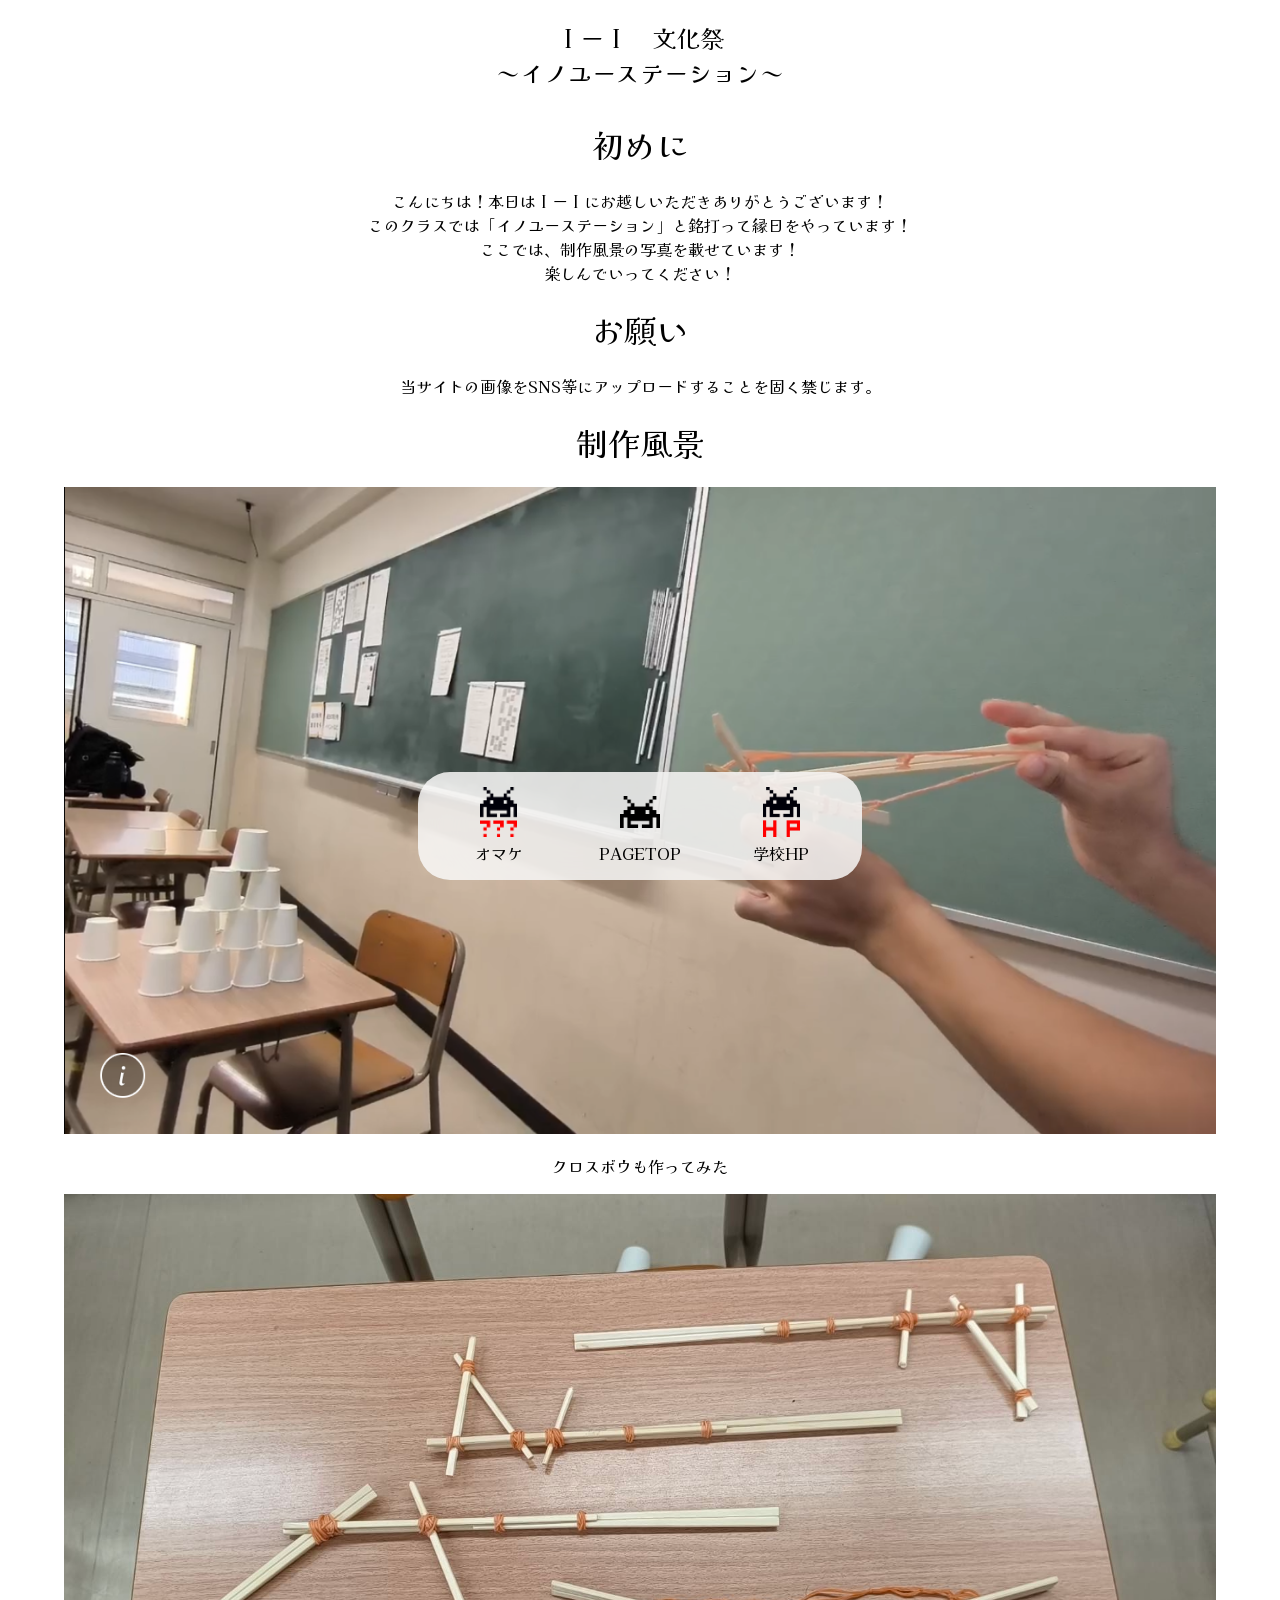
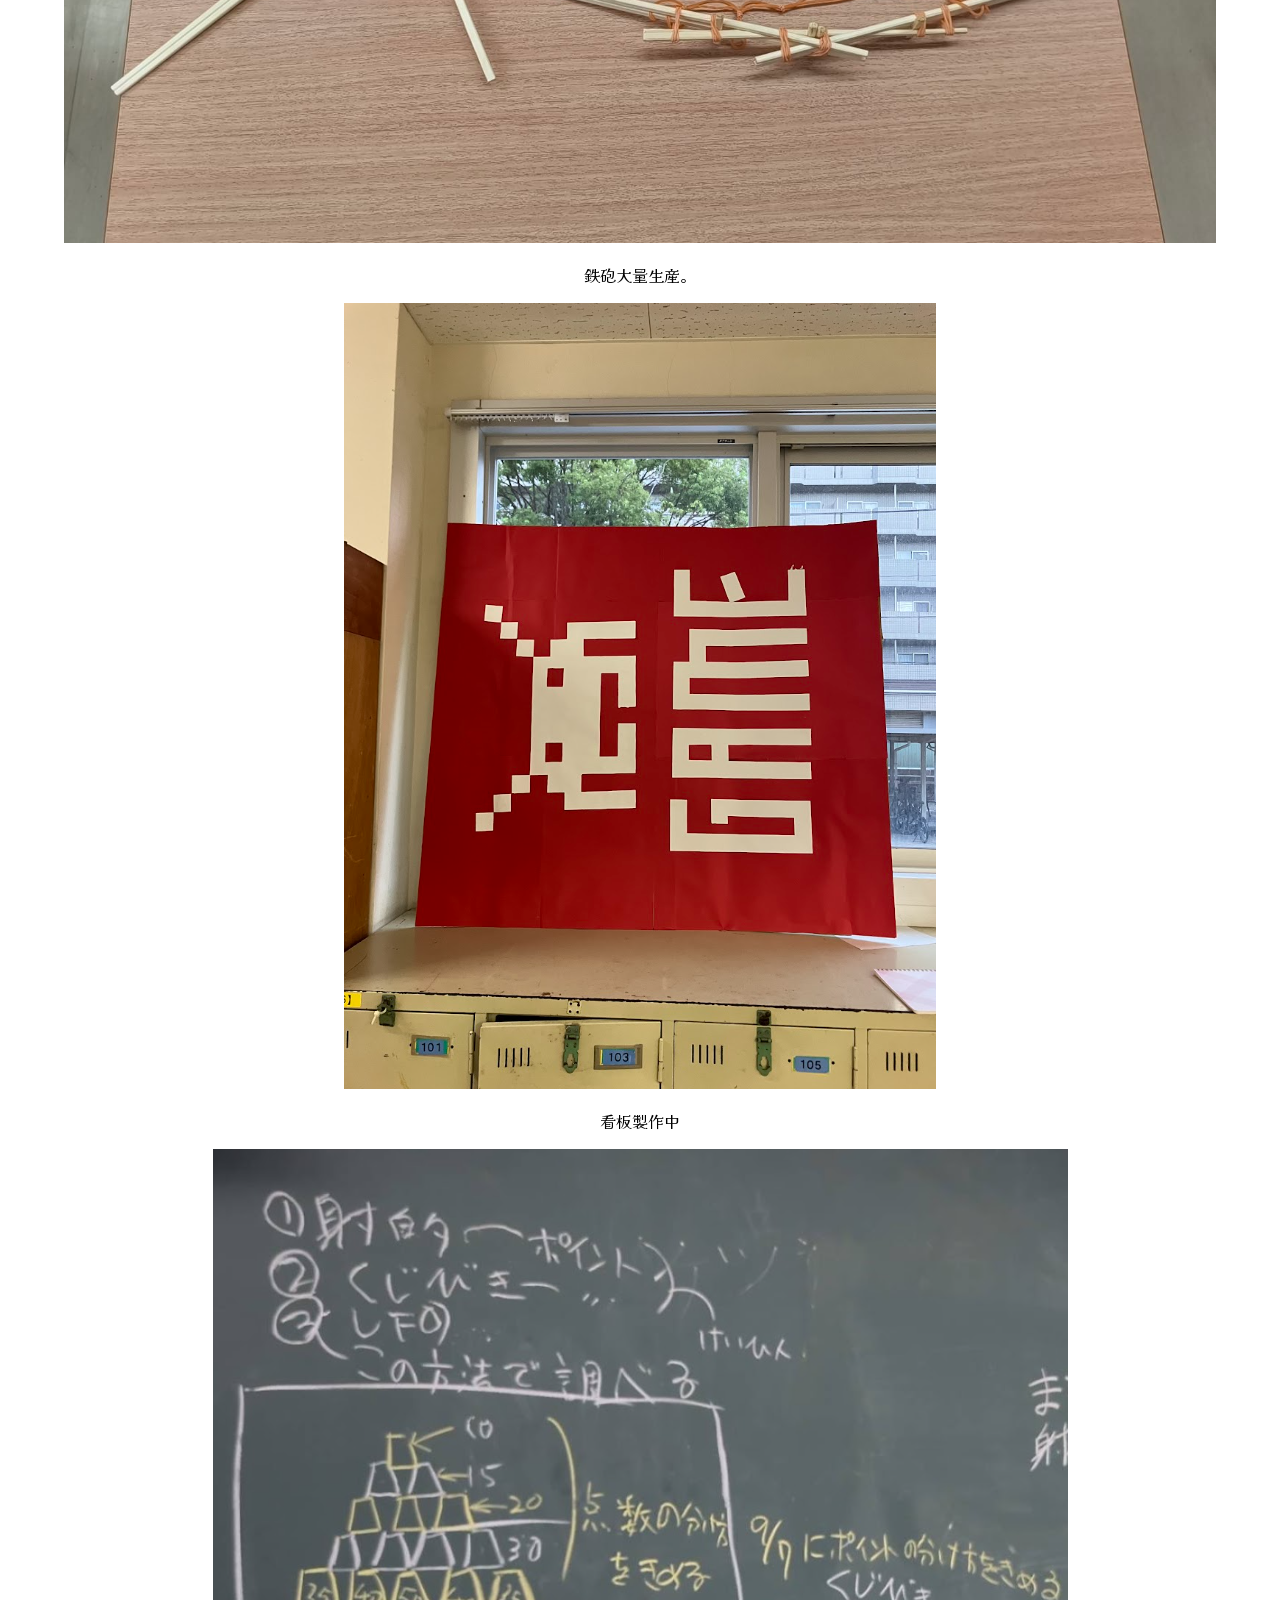
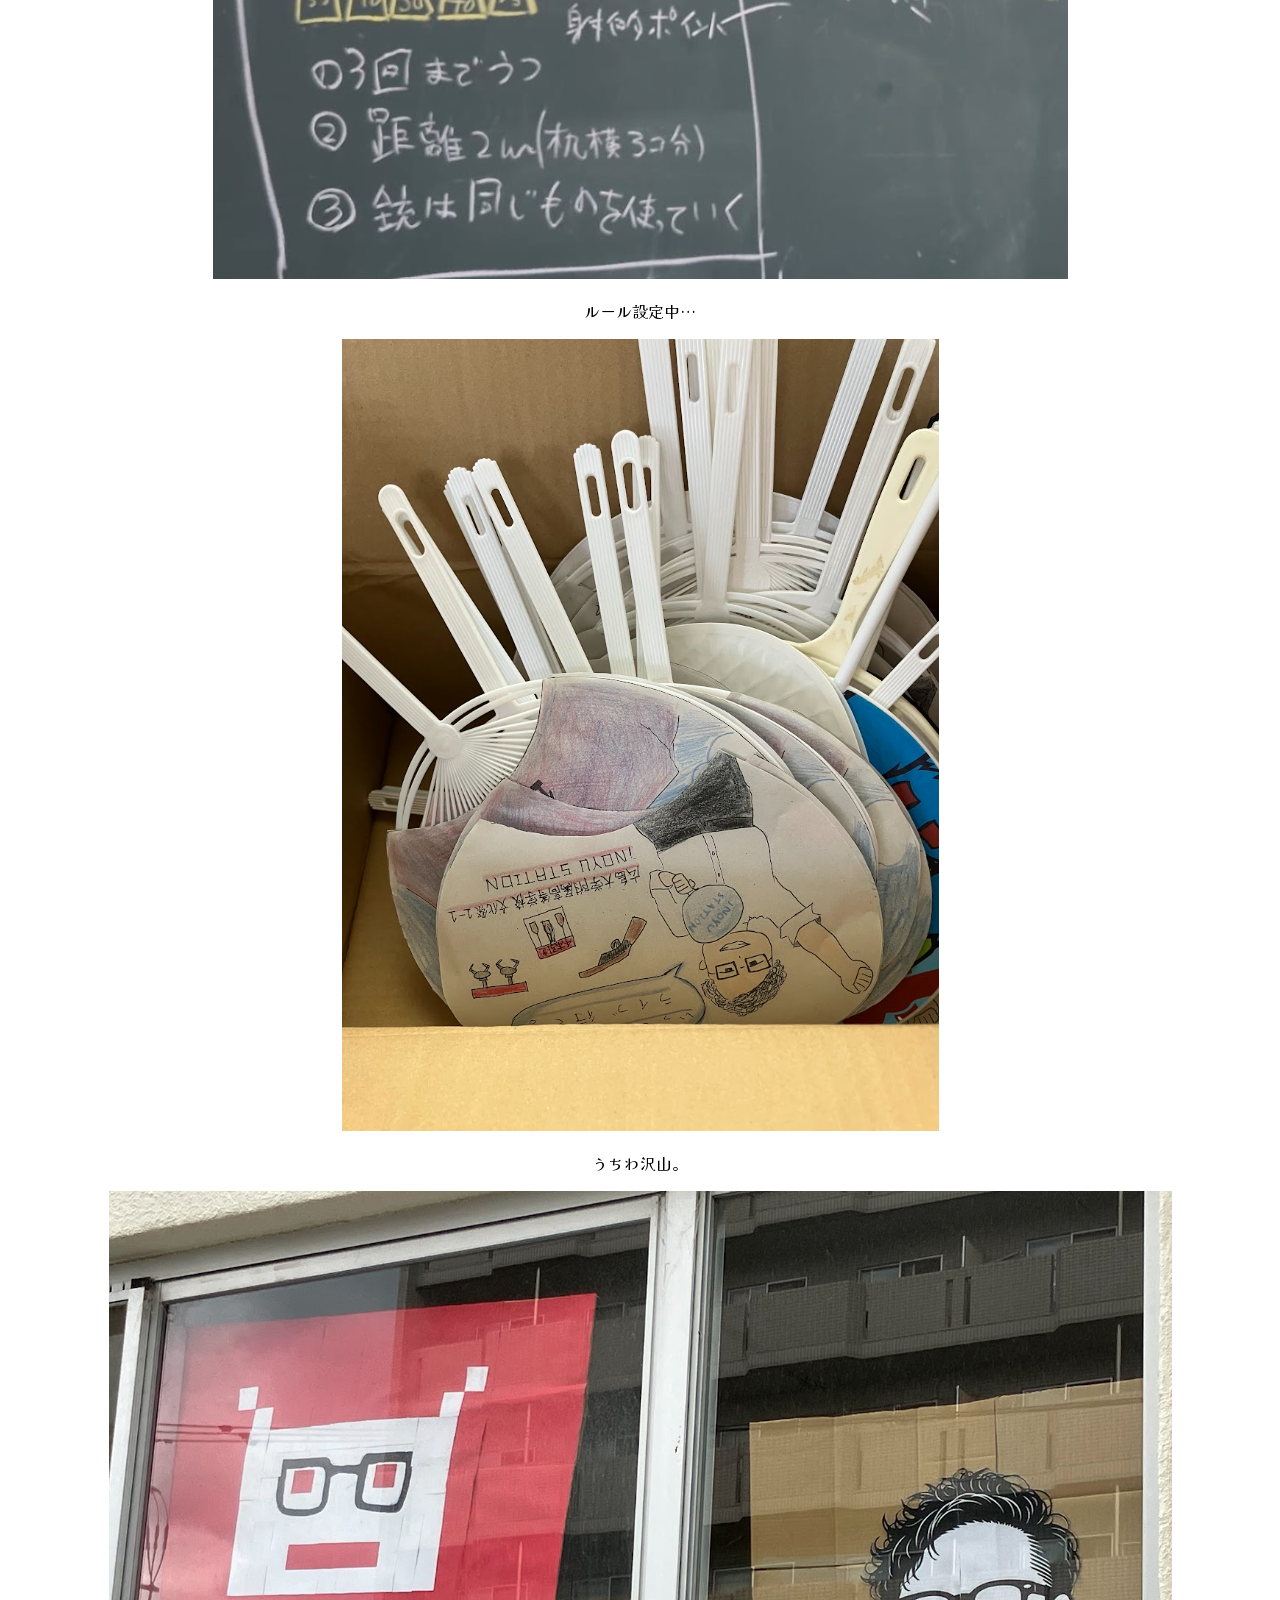
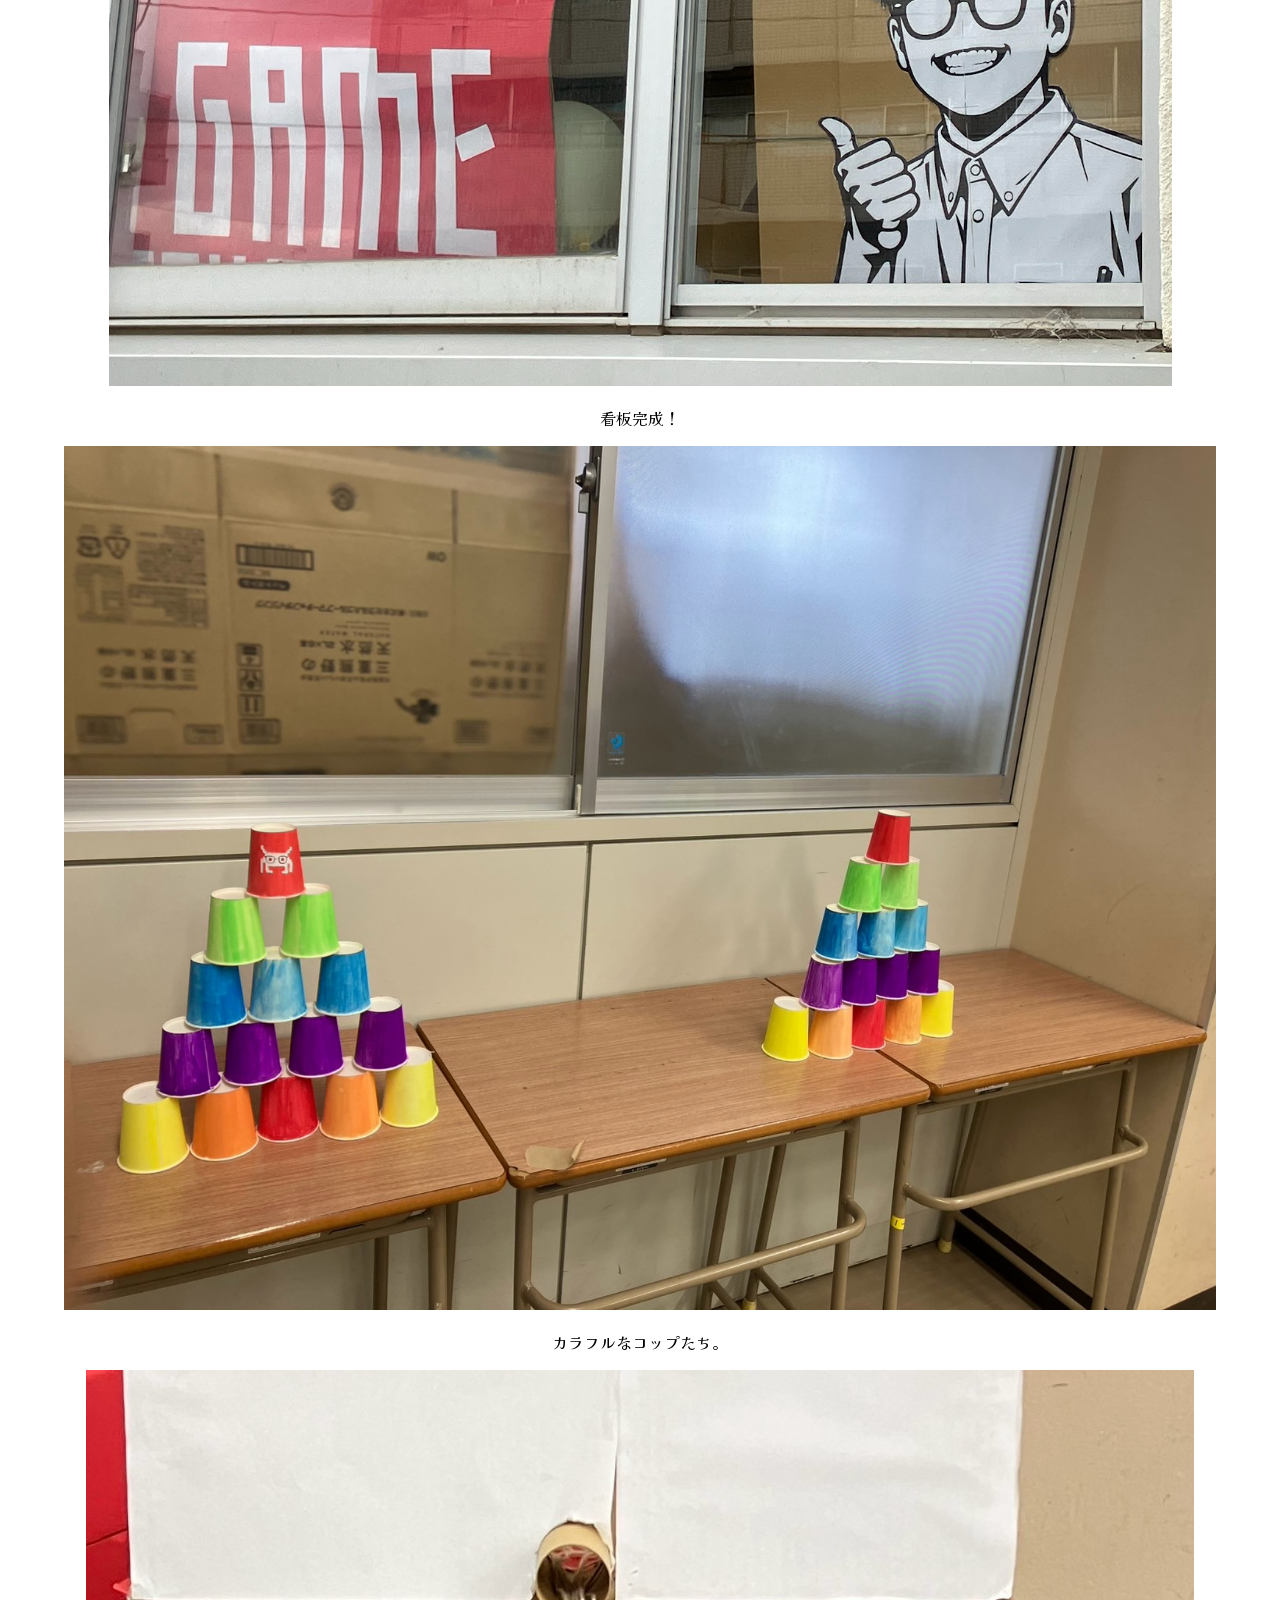
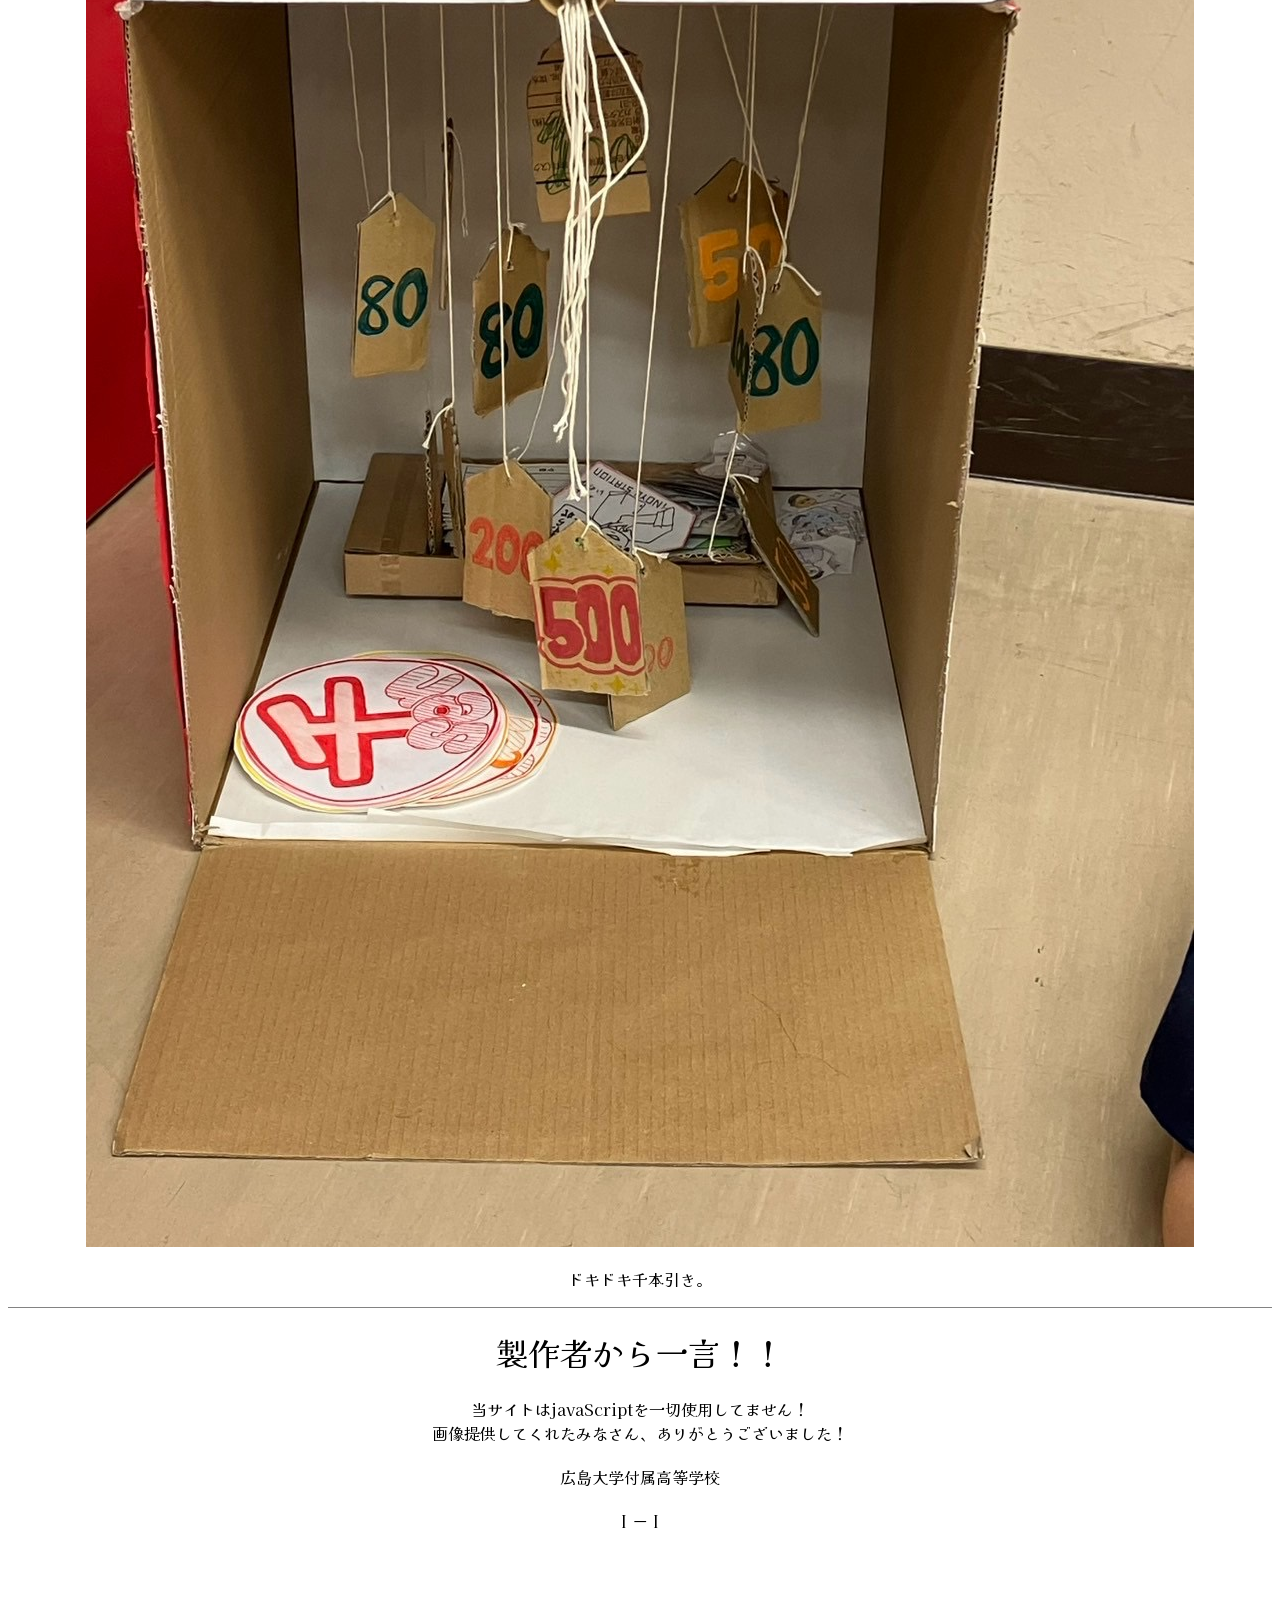
<file: index.html>
<!DOCTYPE html>
<html lang="ja">

<head>
    <meta charset="UTF-8">
    <meta name="viewport" content="width=device-width, initial-scale=1.0">
    <title>ⅠーⅠ　文化祭　イノユーステーション</title>
    <link rel="stylesheet" href="style.css">
    <link rel="preconnect" href="https://fonts.googleapis.com">
    <link rel="preconnect" href="https://fonts.gstatic.com" crossorigin>
    <link href="https://fonts.googleapis.com/css2?family=Kaisei+Opti&display=swap" rel="stylesheet">
    <meta name="robots" content="noindex"/>
</head>

<body>
    <div class="logo">
        <img src="./img/InoyuStationLogo2.png" alt="">
        <p>ⅠーⅠ　文化祭　～イノユーステーション～</p>
    </div>
    <h1></h1>
    <div class="mainText" id="mainTextID">
        <h1 class="titleText">ⅠーⅠ　文化祭<br>～イノユーステーション～</h1>
        <div class="text">
            <h1 class="topText">初めに</h1>
            <p>
                こんにちは！本日はⅠーⅠにお越しいただきありがとうございます！
                <br>このクラスでは「イノユーステーション」と銘打って縁日をやっています！
                <br>ここでは、制作風景の写真を載せています！
                <br>楽しんでいってください！
            </p>
            <h1>お願い</h1>
            <p>当サイトの画像をSNS等にアップロードすることを固く禁じます。</p>
            <h1>制作風景</h1>
            <img src="./img/CROSSBOW.PNG" alt="クロスボウ">
            <p>クロスボウも作ってみた</p>
            <img src="./img/GUNS.JPG" alt="ゴム鉄砲たち">
            <p>鉄砲大量生産。</p>
            <img src="./img/KANBAN.png" alt="看板">
            <p>看板製作中</p>
            <img src="./img/KOKUBAN.png" alt="黒板">
            <p>ルール設定中…</p>
            <img src="./img/UCHIWA.png" alt="うちわ">
            <p>うちわ沢山。</p>
            <img src="./img/KANBAN2.png" alt="看板">
            <p>看板完成！</p>
            <img src="./img/MATO.JPG" alt="的">
            <p>カラフルなコップたち。</p>
            <img src="./img/SENBONBIKI.JPG" alt="千本引き">
            <p>ドキドキ千本引き。</p>



            <!-- ーーーーーーーーーーーーーーーーーーーーーーーーーーーーーーーーーーーー -->

            <div class="site-footer">
                <h1>製作者から一言！！</h1>
                <p>
                    当サイトはjavaScriptを一切使用してません！
                    <br>画像提供してくれたみなさん、ありがとうございました！
                </p>
                <h6>広島大学付属高等学校</h6>
                <h6>ⅠーⅠ</h6>
            </div>
        </div>

        <div class="menu">
            <ul type="none">
                <li>
                    <a href="sub.html"><img src="./img/OMAKE.png" alt=""></a>
                    <a href="sub.html"><p>オマケ</p></a>
                </li>
                <li>
                    <a href="#mainTextID"><img src="./img/InoyuStationLogo2.png" alt=""></a>
                    <a href="#mainTextID"><p>PAGETOP</p></a>
                </li>
                <li>
                    <a href="https://www.hiroshima-u.ac.jp/fu_midori"><img src="./img/FuzokuHP.png" alt=""></a>
                    <a href="https://www.hiroshima-u.ac.jp/fu_midori"><p>学校HP</p></a>
                </li>
            </ul>
        </div>
    </div>
</body>

</html>
</file>
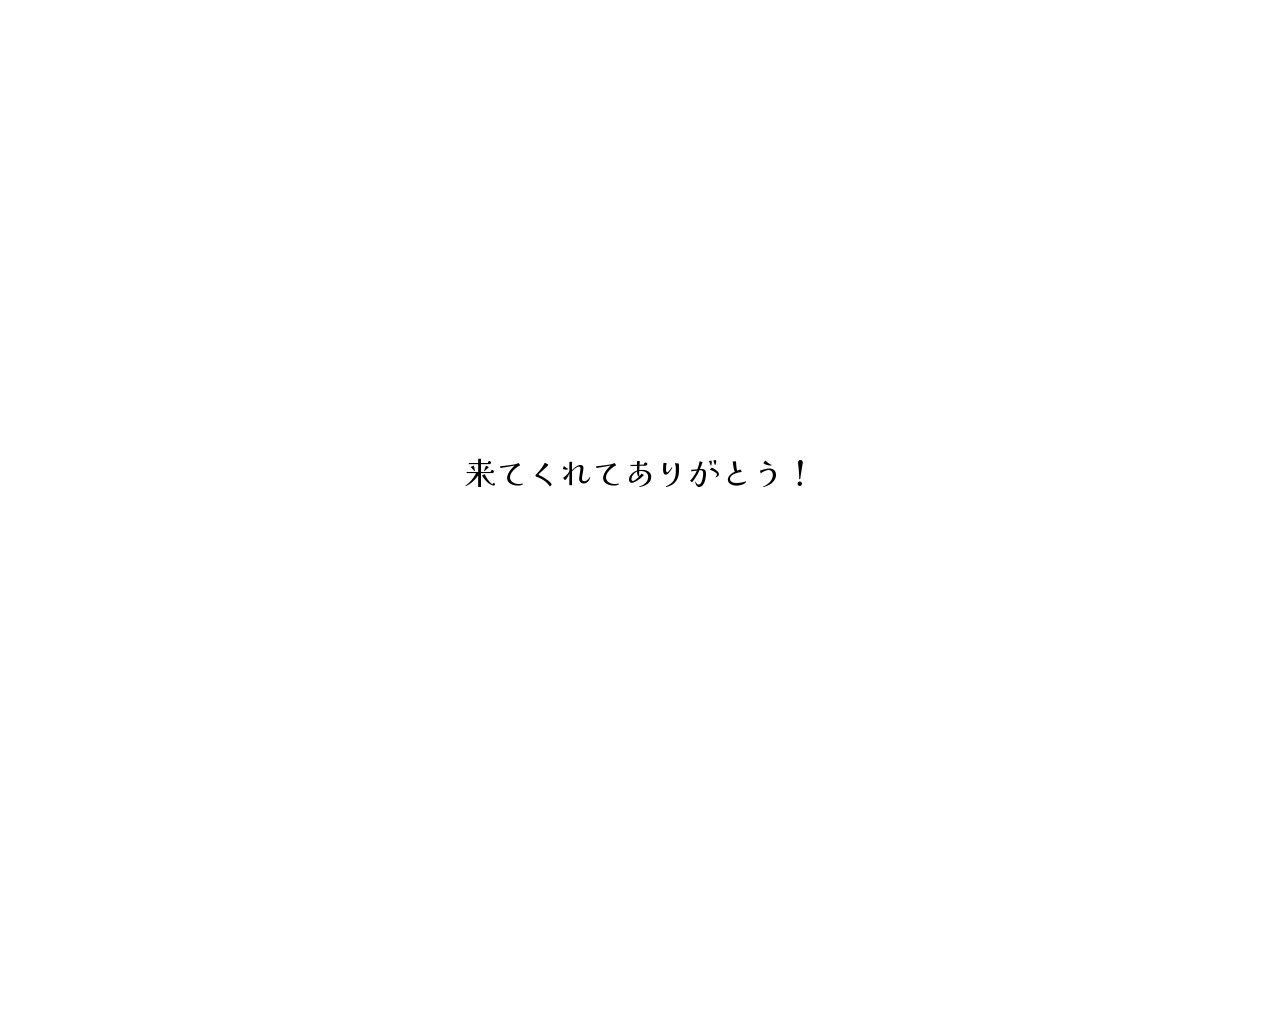
<file: sub.html>
<!DOCTYPE html>
<html lang="ja">
<head>
    <meta charset="UTF-8">
    <meta name="viewport" content="width=device-width, initial-scale=1.0">
    <title>ⅠーⅠ　文化祭　イノユーステーション</title>
    <link rel="stylesheet" href="style.css">
    <link rel="preconnect" href="https://fonts.googleapis.com">
    <link rel="preconnect" href="https://fonts.gstatic.com" crossorigin>
    <link href="https://fonts.googleapis.com/css2?family=Kaisei+Opti&display=swap" rel="stylesheet">
</head>
<body>
    <img src="./img/InoyuStationLogo2.png" alt="" class="sub">
    <h1 class="sub2">来てくれてありがとう！</h1>
</body>
</html>
</file>
<file: style.css>
html {
    scroll-behavior: smooth;
}
:root{
    --mainColor:#00dcff
}

/* .pagetop {
    height: 50px;
    width: 50px;
    position: fixed;
    right: 30px;
    bottom: 30px    
    background-color: transparent ;
    border: solid 2px var(--mainColor);
    border-radius: 50%;
    display: flex;
    justify-content: center;
    align-items: center;
    z-index: 2;
    backdrop-filter: blur(50px);
}

.pagetop__arrow {
    height: 10px;
    width: 10px;
    border-top: 3px solid  var(--mainColor);
    border-right: 3px solid  var(--mainColor);
    transform: translateY(20%) rotate(-45deg);
} */

h1 , p , h6{
  font-family: "Kaisei Opti", serif;
  font-weight: 400;
  font-style: normal;
}

.logo{
    position: relative;
}

body{
    background-color: white;
}

.logo img{
    position: absolute;
    top: 50%;
    left: 50%;
    /* transform: translate(-50% , 25%); */
    max-width: 80vw;
    animation: fade-out 1s ease-in 1s forwards , logo-in 1s ease-in 0s forwards;
}

@keyframes logo-in{
    from{
        transform: translate(-50% , 0%);
    }
    to{
        transform: translate(-50% , 25%);
    }
}

.logo p{
    color: black;
    position: absolute;
    top: 50%;
    left: 50%;
    font-size: 16px;
    transform: translate(-50% , 80vh);
    overflow: hidden;
    width: 0;
    text-align: center;
    white-space: nowrap;
    animation: OP 1s steps(20) 0s forwards , fade-out 1s ease-in 1s forwards;
}

@keyframes OP{
    from{
        width: 0;
    }
    to{
        width: 90vw;
    }
}

@keyframes fade-out{
    from{
        opacity: 1;
    }
    to{
        opacity: 0;
    }
}

.mainText{
    opacity: 0;
    max-height: 0;
    overflow: hidden;
    animation: fade-in 1s ease-in 2s forwards;
}

.mainText{
    text-align: center;
}

@keyframes fade-in{
    from{
        max-height: 0;
        opacity: 0;
    }
    to{
        max-height: 114514px;
        opacity: 1;
    }
}

.mainText img{
    max-width: 90vw;
}

.site-footer{
    border-top: 1px solid #828282;
    margin-bottom: 150px;
}

.site-footer h6{
    font-size: 16px;
    margin: 20px 0;
}

.titleText{
    font-size: 24px;
    position: fixed;
    background-color: white;
    text-align: center;
    width: 100%;
    top: 0;
    left: 0;
    height: auto;
    margin: 0;
    padding: 20px 0;
    z-index: 99;
}

.topText{
    margin-top: 100px;
}

.menu ul{
    display: flex;
    justify-content: center;
    position: fixed;
    right: 0;
    left: 0;
    margin: auto;
    bottom: 20px;
    background-color: rgba(255, 255, 255, 0.8); 
    gap: 20px;
    text-align: center;
    padding: 15px 30px;
    width: 70%;
    border-radius: 32px;
    backdrop-filter: blur(80px);
    -webkit-backdrop-filter: blur(80px);
    z-index: 9999;
}

.menu{
    text-align: center;
}

.menu ul li {
    flex: 1;
    min-width: 0;
}

a{
    text-decoration: none;
    color: black;
}

.menu img{
    width: 40px;
    height: 50px;
    object-fit: contain;
}

.menu p{
    margin: 0;
    text-align: center;
}

@media screen and (min-width: 480px) {
    .menu ul{
        width: 30%;
        gap: 40px;
    }
}


.sub{
    position: absolute;
    top: 50%;
    left: 50%;
    max-width: 80%;
    transform: translate(-50%, -50%); 
    animation: subanim 2s ease-in forwards;
}

@keyframes subanim{
    0%{
        opacity: 1;
        transform: translate(-50%, -50%) translateY(0);
        max-height: 200px;
    }
    5%{
        transform: translate(-50%, -50%);
        top: 60%;
        max-height: 200px;
    }
    20%{
        transform: translate(-50%, -50%);
        top: 60%;
        max-height: 200px;
    }
    30% {
        max-height: 500px;
        transform: translate(-50%, -50%);
        top: 20%;
        transform: translate(-50%, -50%);
    }
    31%{
        transform: rotate(40deg) translate(-50%, 0%);
    }
    100%{
        transform: rotate(40deg) translate(-50%, 0%);
        top: 80%;
        opacity: 0;
    }
}


.sub2{
    position: absolute;
    top: 50%;
    left: 50%;
    width: 100%;
    transform: translate(-50% ,-50%);
    text-align: center;
    opacity: 0;
    animation: subanim2 1s ease-in 1s forwards;
}

@keyframes subanim2{
    from{
        opacity: 0;
    }
    to{
        opacity: 1;
    }
}
</file>
